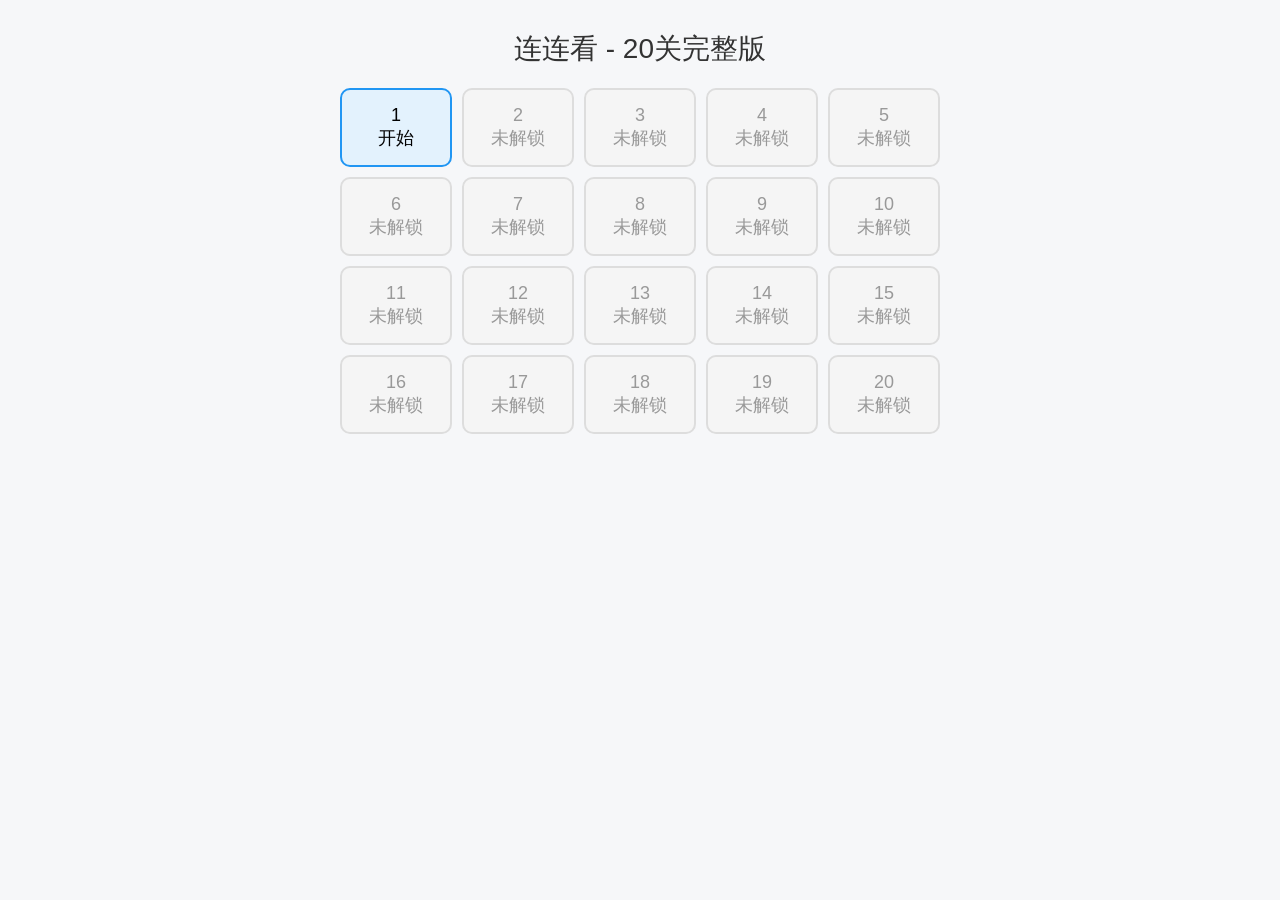
<file: index.html>
<!DOCTYPE html>
<html lang="zh-CN">
<head>
<meta charset="UTF-8">
<meta name="viewport" content="width=device-width, initial-scale=1.0">
<title>连连看 - 20关完整版</title>
<style>
*{margin:0;padding:0;box-sizing:border-box;font-family:Arial,sans-serif}
body{background:#f6f7f9;text-align:center;padding:20px}
.home,.game{display:none}
.home.active,.game.active{display:block}
.title{font-size:28px;color:#333;margin:10px 0}
.level-grid{max-width:600px;margin:20px auto;display:grid;grid-template-columns:repeat(5,1fr);gap:10px}
.level-item{padding:15px 10px;background:#fff;border:2px solid #ddd;border-radius:10px;font-size:18px;cursor:pointer}
.level-unlocked{background:#e3f2fd;border-color:#2196f3;color:#000}
.level-cleared{background:#e8f5e9;border-color:#4caf50}
.level-locked{background:#f5f5f5;color:#999;cursor:not-allowed}
.btn{margin:10px 5px;padding:10px 20px;background:#2196f3;color:white;border:none;border-radius:8px;font-size:16px;cursor:pointer}
.btn-red{background:#f44336}
.btn-orange{background:#ff9800}
.game-info{margin:10px 0;font-size:16px}
.time{font-size:18px;font-weight:bold;color:#f44336;margin:10px 0}
#game{display:inline-block;background:#fff;border:3px solid #d1d8e0;border-radius:10px;padding:10px}
.row{display:flex;justify-content:center}
.item{width:46px;height:46px;margin:2px;background:#e9ecef;border:2px solid #adb5bd;border-radius:6px;font-size:22px;display:flex;align-items:center;justify-content:center;cursor:pointer}
.item.selected{background:#ffc107;border-color:#fd7e14}
.item.hidden{visibility:hidden;pointer-events:none}
.msg{font-size:22px;font-weight:bold;margin:15px 0}
.win{color:#4caf50}
.lose{color:#f44336}
.pause{position:fixed;top:0;left:0;width:100%;height:100%;background:rgba(0,0,0,0.7);color:white;display:none;align-items:center;justify-content:center;font-size:30px;font-weight:bold}
.pause.show{display:flex}
</style>
</head>
<body>

<!-- 主页 -->
<div class="home active" id="home">
<div class="title">连连看 - 20关完整版</div>
<div class="level-grid" id="levelGrid"></div>
</div>

<!-- 游戏页 -->
<div class="game" id="gamePage">
<div class="title">连连看</div>
<div class="game-info">关卡：<span id="curLevel">1</span></div>
<div class="time">剩余时间：<span id="timeLeft">0</span> 秒</div>
<div id="game"></div>
<br>
<button class="btn" onclick="backHome()">返回主页</button>
<button class="btn btn-orange" onclick="togglePause()">暂停 / 继续</button>
<button class="btn" onclick="restartCurrent()">重新开始</button>
<div class="msg" id="msg"></div>
</div>

<!-- 暂停遮罩 -->
<div class="pause" id="pauseLayer">游戏已暂停</div>

<script>
// ====================== 20关配置 ======================
const levels = []
for(let i=1;i<=20;i++){
    let icons = 6 + Math.floor(i*0.8)
    if(icons>18) icons=18
    let time = 65 - i*2
    if(time<20) time=20
    let row = 4 + Math.floor(i/6)
    let col = 3 + Math.floor(i/5)
    if(row>7) row=7
    if(col>7) col=7
    levels.push({icons,time,row,col})
}

const allIcons = ['🍎','🍐','🍊','🍋','🍌','🍉','🍇','🍓','🫐','🍒','🍑','🥭','🍍','🍈','🍇','🥝','🍆','🥑']

let unlockLevel = 1   // 已解锁关卡
let clearLevels = [] // 已通关
let playingLevel = 0
let data = []
let selected = null
let doms = []
let timer = null
let timeLeft = 0
let paused = false

// ====================== 主页 ======================
function renderHome(){
    const g = document.getElementById('levelGrid')
    g.innerHTML = ''
    for(let i=0;i<20;i++){
        const div = document.createElement('div')
        div.className = 'level-item'
        if(i+1 > unlockLevel){
            div.classList.add('level-locked')
            div.innerText = `${i+1}\n未解锁`
        }else if(clearLevels.includes(i+1)){
            div.classList.add('level-cleared')
            div.innerText = `${i+1}\n已通关`
        }else{
            div.classList.add('level-unlocked')
            div.innerText = `${i+1}\n开始`
        }
        div.onclick = () => {
            if(i+1 <= unlockLevel) startLevel(i)
        }
        g.appendChild(div)
    }
}

// ====================== 进入关卡 ======================
function startLevel(idx){
    playingLevel = idx
    document.querySelector('.home').classList.remove('active')
    document.querySelector('.game').classList.add('active')
    paused = false
    document.getElementById('pauseLayer').classList.remove('show')
    goLevel()
}

function goLevel(){
    clearInterval(timer)
    const lev = levels[playingLevel]
    data = []
    doms = []
    selected = null
    document.getElementById('msg').innerText = ''
    document.getElementById('curLevel').innerText = playingLevel+1

    let use = allIcons.slice(0,lev.icons)
    let temp = [...use,...use]
    temp.sort(()=>Math.random()-0.5)

    const total = lev.row * lev.col
    for(let i=0;i<total;i++) data.push(temp[i]||'')

    timeLeft = lev.time
    renderGame()
    startTimer()
}

function renderGame(){
    const box = document.getElementById('game')
    box.innerHTML = ''
    const lev = levels[playingLevel]
    for(let r=0;r<lev.row;r++){
        const row = document.createElement('div')
        row.className='row'
        for(let c=0;c<lev.col;c++){
            const idx = r*lev.col + c
            const it = document.createElement('div')
            it.className='item'
            it.innerText = data[idx]
            it.onclick = ()=>click(idx)
            row.appendChild(it)
            doms.push(it)
        }
        box.appendChild(row)
    }
    document.getElementById('timeLeft').innerText = timeLeft
}

// ====================== 游戏逻辑 ======================
function click(idx){
    if(paused || data[idx]==='') return
    const el = doms[idx]
    if(selected===null){
        selected=idx
        el.classList.add('selected')
    }else{
        doms[selected].classList.remove('selected')
        if(selected!==idx && data[selected]===data[idx]){
            data[selected]=''
            data[idx]=''
            doms[selected].classList.add('hidden')
            doms[idx].classList.add('hidden')
        }
        selected=null
        checkWin()
    }
}

function startTimer(){
    clearInterval(timer)
    timer = setInterval(()=>{
        if(paused) return
        timeLeft--
        document.getElementById('timeLeft').innerText=timeLeft
        if(timeLeft<=0){
            clearInterval(timer)
            showMsg('时间到！挑战失败','lose')
        }
    },1000)
}

function checkWin(){
    const ok = data.every(x=>x==='')
    if(ok){
        clearInterval(timer)
        if(!clearLevels.includes(playingLevel+1)) clearLevels.push(playingLevel+1)
        if(playingLevel+1 >= unlockLevel) unlockLevel = playingLevel+2
        if(playingLevel<19){
            showMsg('🎉 通关成功！','win')
            setTimeout(()=>{backHome()},1500)
        }else{
            showMsg('🏆 恭喜通关全部20关！','win')
        }
    }
}

// ====================== 控制 ======================
function togglePause(){
    paused = !paused
    const layer = document.getElementById('pauseLayer')
    paused ? layer.classList.add('show') : layer.classList.remove('show')
}

function restartCurrent(){goLevel()}
function backHome(){
    clearInterval(timer)
    document.querySelector('.game').classList.remove('active')
    document.querySelector('.home').classList.add('active')
    renderHome()
}

function showMsg(t,cls){
    const m=document.getElementById('msg')
    m.innerText=t
    m.className='msg '+cls
}

// 初始化
renderHome()
</script>
</body>
</html>
</file>
